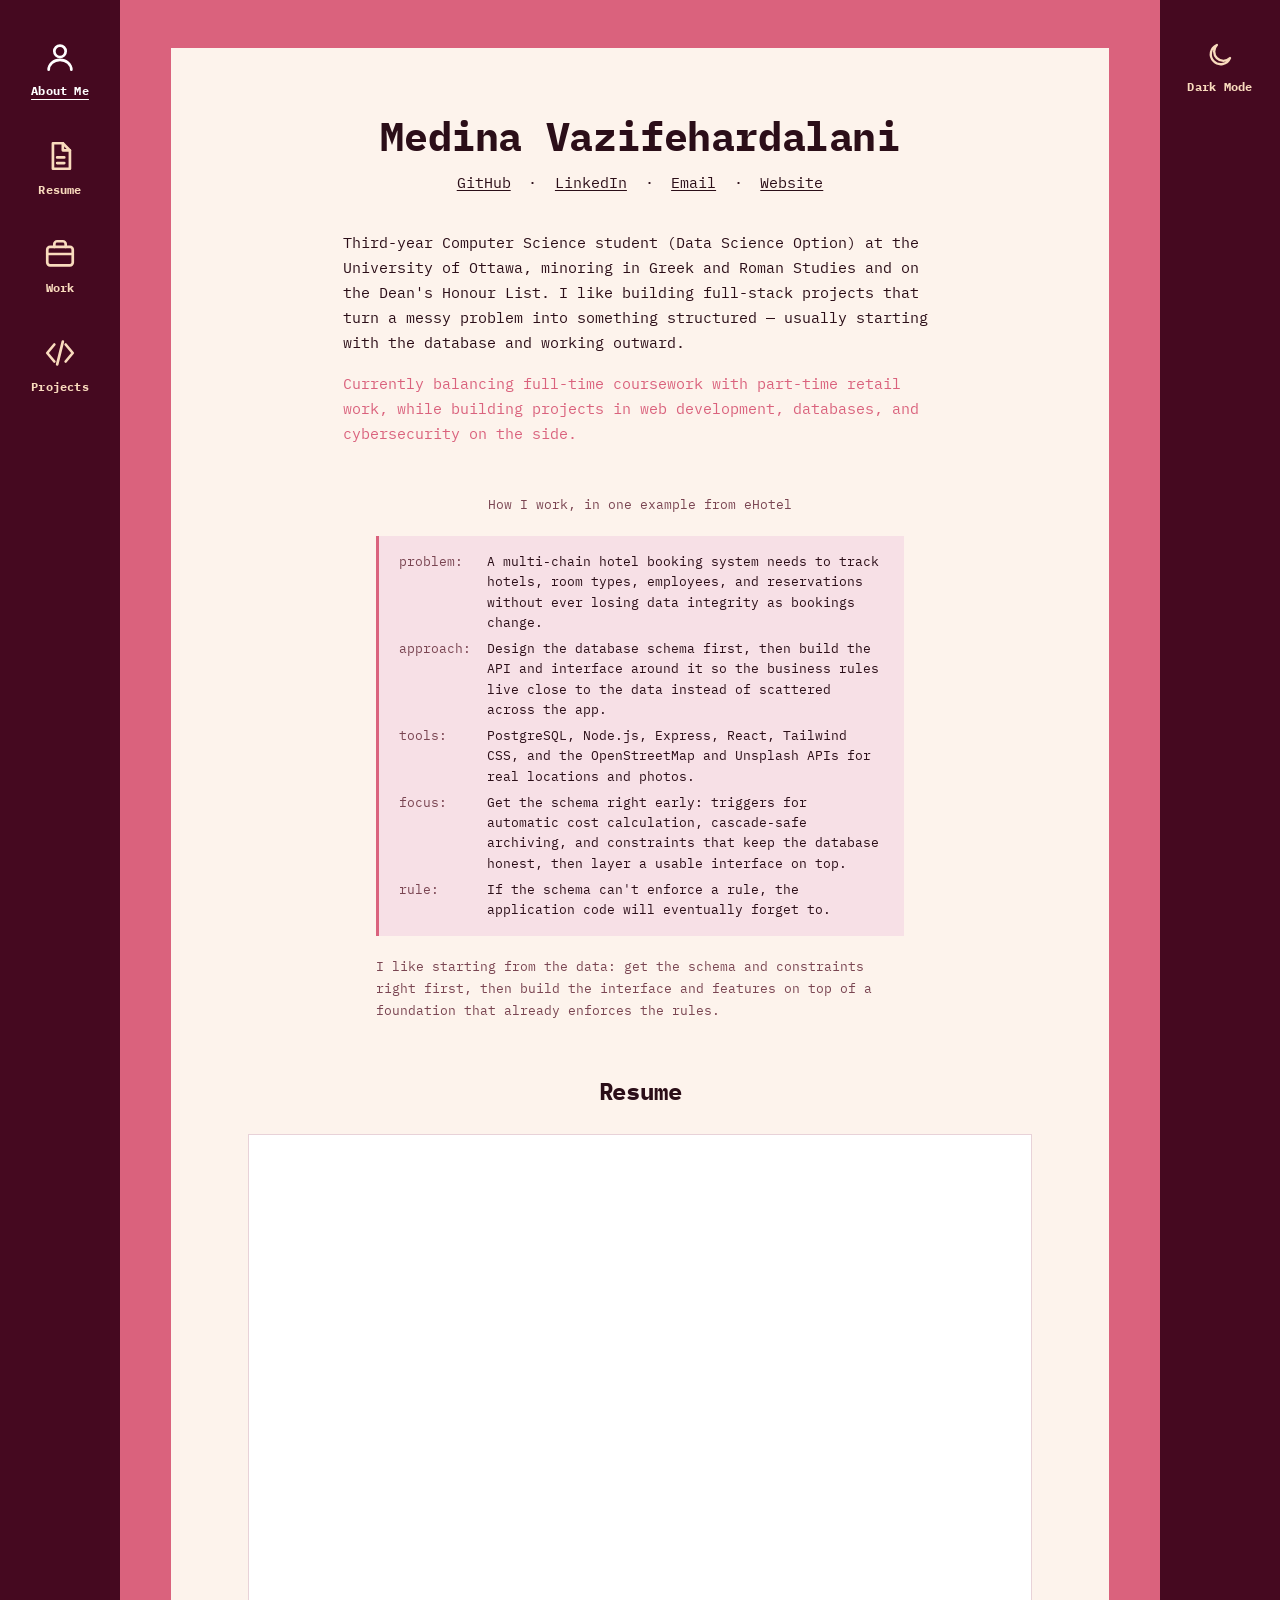
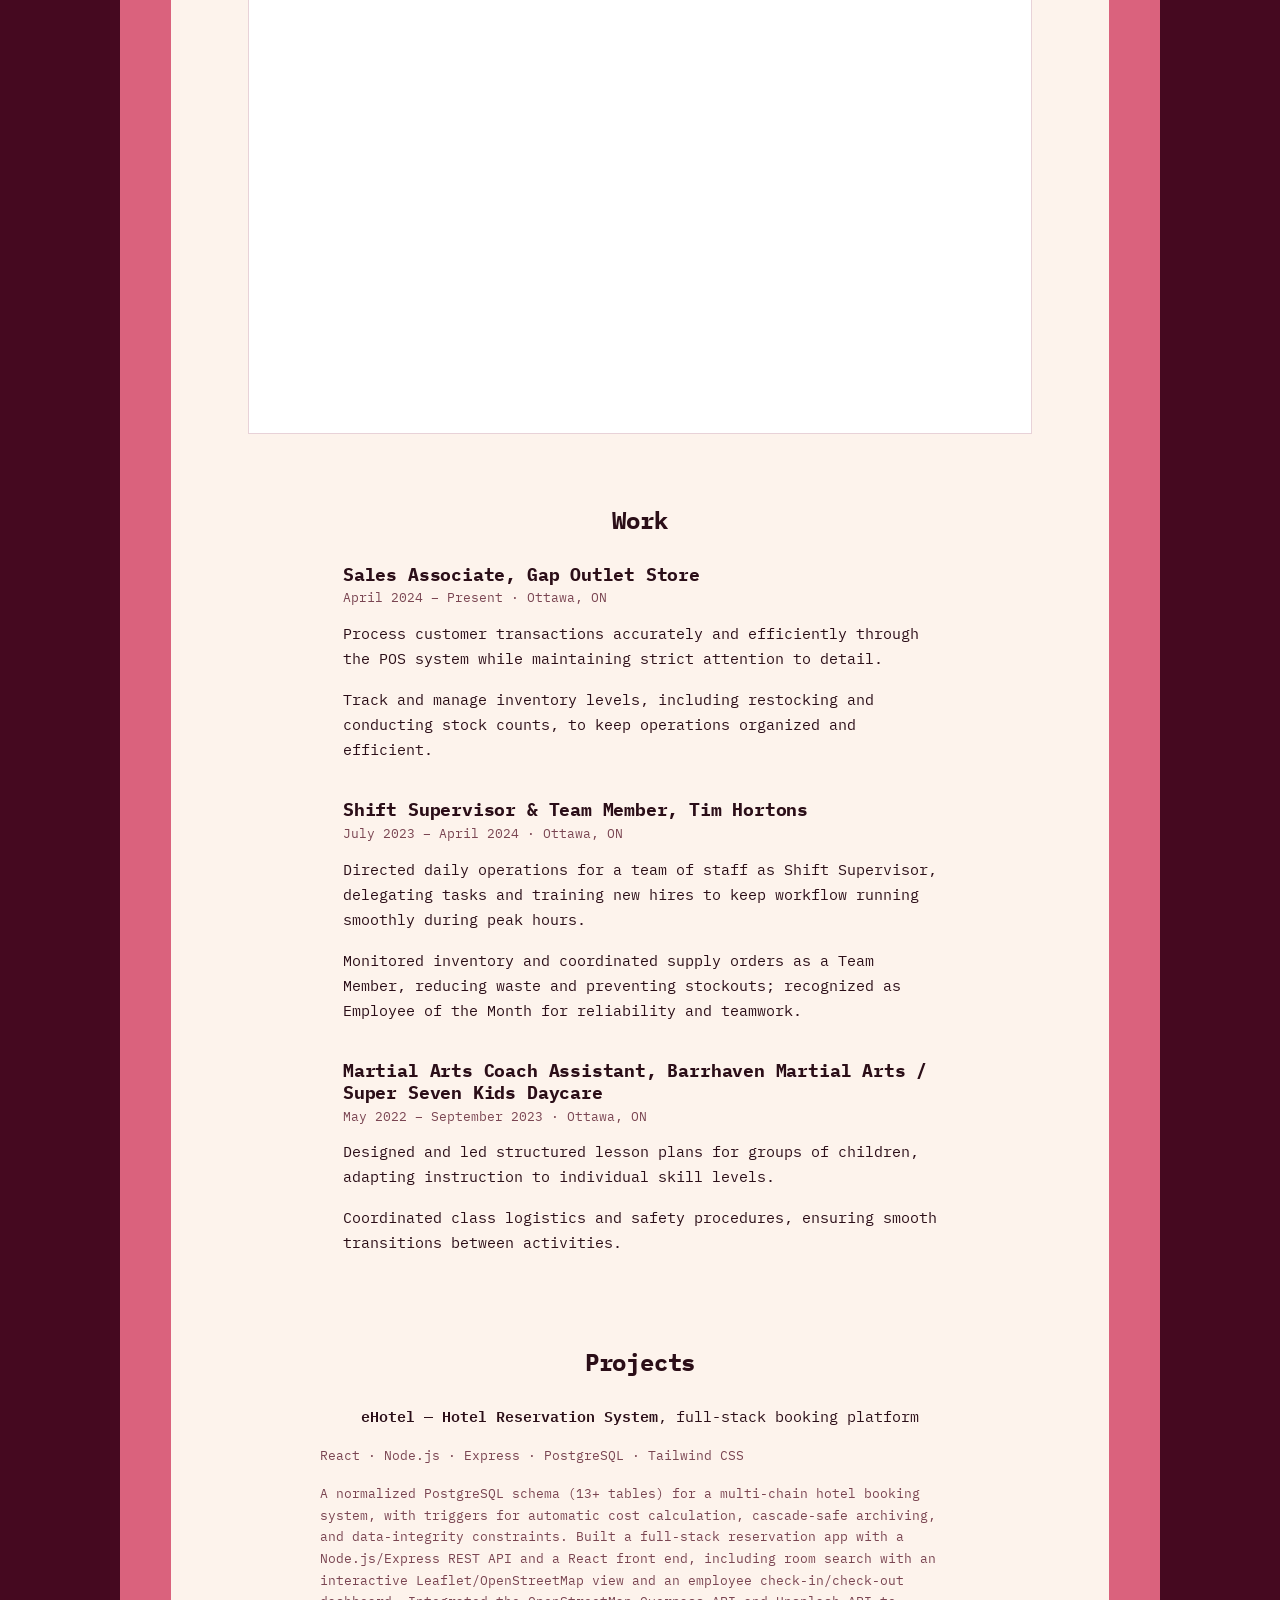
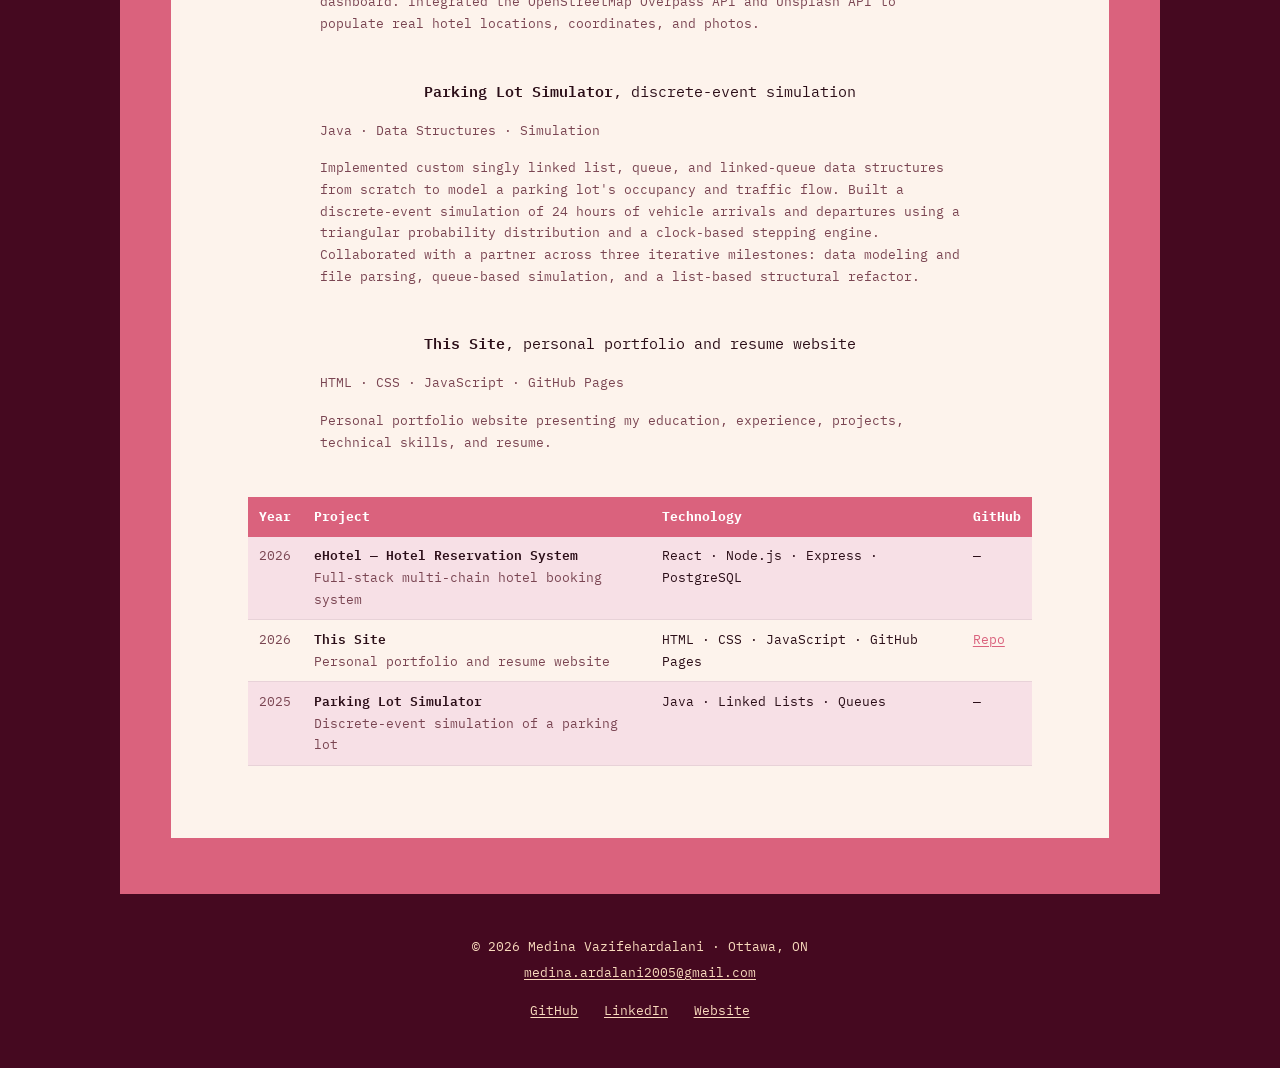
<file: index.html>
<!doctype html>
<html lang="en">
<head>
  <meta charset="utf-8">
  <meta name="viewport" content="width=device-width, initial-scale=1">
  <title>Medina Vazifehardalani</title>
  <meta name="description" content="Computer Science (Data Science Option) student at the University of Ottawa. Full-stack projects, databases, and an interest in cybersecurity and data science.">
  <link rel="preconnect" href="https://fonts.googleapis.com">
  <link rel="preconnect" href="https://fonts.gstatic.com" crossorigin>
  <link href="https://fonts.googleapis.com/css2?family=IBM+Plex+Mono:wght@400;500;600;700&display=swap" rel="stylesheet">
  <script>
    (function(){
      try {
        var t = localStorage.getItem('theme');
        if(t) document.documentElement.setAttribute('data-theme', t);
      } catch(e){}
    })();
  </script>
  <link rel="icon" href="assets/img/favicon.svg" type="image/svg+xml">
  <link rel="stylesheet" href="assets/style.css?v=2">
</head>

<body>
<div class="shell">

  <aside class="side left">
    <div class="side-stick">

      <nav class="side-nav" aria-label="Primary">

        <a href="#top" aria-current="page">
          <svg viewBox="0 0 24 24" aria-hidden="true">
            <circle cx="12" cy="8" r="4"/>
            <path d="M4 21c0-4 3.6-7 8-7s8 3 8 7"/>
          </svg>
          About Me
        </a>

        <a href="#cv">
          <svg viewBox="0 0 24 24" aria-hidden="true">
            <path d="M7 3h7l5 5v13H7z"/>
            <path d="M14 3v5h5"/>
            <path d="M10 13h5M10 17h5"/>
          </svg>
          Resume
        </a>

        <a href="#work">
          <svg viewBox="0 0 24 24" aria-hidden="true">
            <rect x="3" y="7" width="18" height="13" rx="2"/>
            <path d="M8 7V5a2 2 0 0 1 2-2h4a2 2 0 0 1 2 2v2"/>
            <path d="M3 12h18"/>
          </svg>
          Work
        </a>

        <a href="#projects">
          <svg viewBox="0 0 24 24" aria-hidden="true">
            <path d="M8 6 3 12l5 6"/>
            <path d="m16 6 5 6-5 6"/>
            <path d="M14 4l-4 16"/>
          </svg>
          Projects
        </a>

      </nav>

      <button class="theme-toggle" type="button" aria-label="Toggle light or dark theme">

        <span class="when-light">
          <svg viewBox="0 0 24 24" aria-hidden="true">
            <path d="M20 14.5A8 8 0 1 1 9.5 4a6.5 6.5 0 0 0 10.5 10.5z"/>
          </svg>
          Dark Mode
        </span>

        <span class="when-dark">
          <svg viewBox="0 0 24 24" aria-hidden="true">
            <circle cx="12" cy="12" r="4"/>
            <path d="M12 2v2M12 20v2M4.9 4.9l1.4 1.4M17.7 17.7l1.4 1.4M2 12h2M20 12h2M4.9 19.1l1.4-1.4M17.7 6.3l1.4-1.4"/>
          </svg>
          Light Mode
        </span>

      </button>

    </div>
  </aside>


  <div class="card-col">

    <main class="card">

      <!-- =========================================================
           INTRO
           ========================================================= -->

      <section class="intro" id="top">

        <h1>Medina Vazifehardalani</h1>

        <p class="icons">
          <a href="https://github.com/Medina-Ardalani" target="_blank" rel="noopener">
            GitHub
          </a> ·

          <a href="https://linkedin.com/in/medina-ardalani"
             target="_blank"
             rel="noopener">
            LinkedIn
          </a> ·

          <a href="mailto:medina.ardalani2005@gmail.com">
            Email
          </a> ·

          <a href="https://medina-ardalani.github.io"
             target="_blank"
             rel="noopener">
            Website
          </a>
        </p>

        <p class="lede">
          Third-year Computer Science student (Data Science Option) at the
          University of Ottawa, minoring in Greek and Roman Studies and on
          the Dean's Honour List. I like building full-stack projects that
          turn a messy problem into something structured — usually starting
          with the database and working outward.
        </p>

        <p class="seeking">
          Currently balancing full-time coursework with part-time retail
          work, while building projects in web development, databases, and
          cybersecurity on the side.
        </p>

      </section>


      <!-- =========================================================
           HOW I WORK
           ========================================================= -->

      <section class="how-i-work" aria-labelledby="hiw">

        <p class="kicker" id="hiw">
          How I work, in one example from eHotel
        </p>

        <div class="record">

          <dl>

            <dt>problem</dt>
            <dd>A multi-chain hotel booking system needs to track hotels, room types, employees, and reservations without ever losing data integrity as bookings change.</dd>

            <dt>approach</dt>
            <dd>Design the database schema first, then build the API and interface around it so the business rules live close to the data instead of scattered across the app.</dd>

            <dt>tools</dt>
            <dd>PostgreSQL, Node.js, Express, React, Tailwind CSS, and the OpenStreetMap and Unsplash APIs for real locations and photos.</dd>

            <dt>focus</dt>
            <dd>Get the schema right early: triggers for automatic cost calculation, cascade-safe archiving, and constraints that keep the database honest, then layer a usable interface on top.</dd>

            <dt>rule</dt>
            <dd>If the schema can't enforce a rule, the application code will eventually forget to.</dd>

          </dl>

        </div>

        <p class="record-caption">
          I like starting from the data: get the schema and constraints
          right first, then build the interface and features on top of a
          foundation that already enforces the rules.
        </p>

      </section>


      <!-- =========================================================
           RESUME
           ========================================================= -->

      <section class="section" id="cv">

        <h2>Resume</h2>

        <div class="cv-embed">

          <iframe
            src="assets/img/MedinaVazifehardalaniResume.pdf#toolbar=0&navpanes=0&scrollbar=1"
            title="Medina Vazifehardalani Resume"
            width="100%"
            height="100%"
            scrolling="yes"
            style="border: none;"
          ></iframe>

        </div>

      </section>

      <!-- =========================================================
           WORK
           ========================================================= -->

      <section class="section" id="work">

        <h2>Work</h2>

        <article class="entry">

          <h3>Sales Associate, Gap Outlet Store</h3>

          <p class="meta">
            April 2024 – Present · Ottawa, ON
          </p>

          <p>
            Process customer transactions accurately and efficiently through
            the POS system while maintaining strict attention to detail.
          </p>

          <p>
            Track and manage inventory levels, including restocking and
            conducting stock counts, to keep operations organized and
            efficient.
          </p>

        </article>


        <article class="entry">

          <h3>Shift Supervisor &amp; Team Member, Tim Hortons</h3>

          <p class="meta">
            July 2023 – April 2024 · Ottawa, ON
          </p>

          <p>
            Directed daily operations for a team of staff as Shift
            Supervisor, delegating tasks and training new hires to keep
            workflow running smoothly during peak hours.
          </p>

          <p>
            Monitored inventory and coordinated supply orders as a Team
            Member, reducing waste and preventing stockouts; recognized as
            Employee of the Month for reliability and teamwork.
          </p>

        </article>


        <article class="entry">

          <h3>Martial Arts Coach Assistant, Barrhaven Martial Arts / Super Seven Kids Daycare</h3>

          <p class="meta">
            May 2022 – September 2023 · Ottawa, ON
          </p>

          <p>
            Designed and led structured lesson plans for groups of children,
            adapting instruction to individual skill levels.
          </p>

          <p>
            Coordinated class logistics and safety procedures, ensuring
            smooth transitions between activities.
          </p>

        </article>

      </section>


      <!-- =========================================================
           PROJECTS
           ========================================================= -->

      <section class="section" id="projects">

        <h2>Projects</h2>


        <div class="showcase">

          <p class="cap">
            <strong>eHotel — Hotel Reservation System</strong>,
            full-stack booking platform
          </p>

          <p class="blurb">
            React · Node.js · Express · PostgreSQL · Tailwind CSS
          </p>

          <p class="blurb">
            A normalized PostgreSQL schema (13+ tables) for a multi-chain
            hotel booking system, with triggers for automatic cost
            calculation, cascade-safe archiving, and data-integrity
            constraints. Built a full-stack reservation app with a
            Node.js/Express REST API and a React front end, including room
            search with an interactive Leaflet/OpenStreetMap view and an
            employee check-in/check-out dashboard. Integrated the
            OpenStreetMap Overpass API and Unsplash API to populate real
            hotel locations, coordinates, and photos.
          </p>

        </div>


        <div class="showcase">

          <p class="cap">
            <strong>Parking Lot Simulator</strong>,
            discrete-event simulation
          </p>

          <p class="blurb">
            Java · Data Structures · Simulation
          </p>

          <p class="blurb">
            Implemented custom singly linked list, queue, and linked-queue
            data structures from scratch to model a parking lot's occupancy
            and traffic flow. Built a discrete-event simulation of 24 hours
            of vehicle arrivals and departures using a triangular
            probability distribution and a clock-based stepping engine.
            Collaborated with a partner across three iterative milestones:
            data modeling and file parsing, queue-based simulation, and a
            list-based structural refactor.
          </p>

        </div>


        <div class="showcase">

          <p class="cap">
            <strong>This Site</strong>,
            personal portfolio and resume website
          </p>

          <p class="blurb">
            HTML · CSS · JavaScript · GitHub Pages
          </p>

          <p class="blurb">
            Personal portfolio website presenting my education, experience,
            projects, technical skills, and resume.
          </p>

        </div>


        <!-- =========================================================
             PROJECT TABLE
             ========================================================= -->

        <table class="all-projects">

          <thead>
            <tr>
              <th>Year</th>
              <th>Project</th>
              <th>Technology</th>
              <th>GitHub</th>
            </tr>
          </thead>

          <tbody>

            <tr>
              <td>2026</td>

              <td>
                <strong>eHotel — Hotel Reservation System</strong>
                Full-stack multi-chain hotel booking system
              </td>

              <td>
                React · Node.js · Express · PostgreSQL
              </td>

              <td>—</td>
            </tr>


            <tr>
              <td>2026</td>

              <td>
                <strong>This Site</strong>
                Personal portfolio and resume website
              </td>

              <td>
                HTML · CSS · JavaScript · GitHub Pages
              </td>

              <td>
                <a href="https://github.com/Medina-Ardalani/Medina-Ardalani.github.io"
                   target="_blank"
                   rel="noopener">
                  Repo
                </a>
              </td>
            </tr>


            <tr>
              <td>2025</td>

              <td>
                <strong>Parking Lot Simulator</strong>
                Discrete-event simulation of a parking lot
              </td>

              <td>
                Java · Linked Lists · Queues
              </td>

              <td>—</td>
            </tr>

          </tbody>

        </table>

      </section>

    </main>

  </div>


  <!-- =========================================================
       RIGHT SIDEBAR
       ========================================================= -->

  <aside class="side right">

    <div class="side-stick">

      <button class="theme-toggle" type="button" aria-label="Toggle light or dark theme">

        <span class="when-light">

          <svg viewBox="0 0 24 24" aria-hidden="true">
            <path d="M20 14.5A8 8 0 1 1 9.5 4a6.5 6.5 0 0 0 10.5 10.5z"/>
          </svg>

          Dark Mode

        </span>

        <span class="when-dark">

          <svg viewBox="0 0 24 24" aria-hidden="true">
            <circle cx="12" cy="12" r="4"/>
            <path d="M12 2v2M12 20v2M4.9 4.9l1.4 1.4M17.7 17.7l1.4 1.4M2 12h2M20 12h2M4.9 19.1l1.4-1.4M17.7 6.3l1.4-1.4"/>
          </svg>

          Light Mode

        </span>

      </button>

    </div>

  </aside>


  <!-- =========================================================
       FOOTER
       ========================================================= -->

  <footer class="site-footer">

    <div>
      © 2026 Medina Vazifehardalani · Ottawa, ON
    </div>

    <div>
      <a href="mailto:medina.ardalani2005@gmail.com">
        medina.ardalani2005@gmail.com
      </a>
    </div>

    <div class="icons">

      <a href="https://github.com/Medina-Ardalani"
         target="_blank"
         rel="noopener">
        GitHub
      </a>

      <a href="https://linkedin.com/in/medina-ardalani"
         target="_blank"
         rel="noopener">
        LinkedIn
      </a>

      <a href="https://medina-ardalani.github.io"
         target="_blank"
         rel="noopener">
        Website
      </a>

    </div>

  </footer>

</div>

<script src="assets/theme.js?v=1"></script>

</body>
</html>
</file>
<file: assets/style.css>
/* ------------------------------------------------------------------
   medina vazifehardalani — portfolio
   Look: a light content card on a bold page colour, deep-wine sidebars,
   monospace type throughout, centered section headings.
   Tokens first. Change --frame to recolour the whole page.
   ------------------------------------------------------------------ */

:root {
  --frame: #da627d;          /* the page colour behind the card */
  --side: #450920;           /* sidebars + footer */
  --side-ink: #f9dbbd;
  --paper: #fdf3ec;          /* the card */
  --ink: #2b0e18;
  --muted: #7a4552;
  --rule: #e8d2d8;
  --well: #f7e0e6;
  --link: #da627d;
  --link-ink: #a53860;
  --ok: #1e9a73;

  --mono: "IBM Plex Mono", ui-monospace, "SF Mono", Menlo, Consolas, monospace;

  --t-0: 0.95rem;            /* 15.2px body — mono reads best a touch smaller */
  --t-1: 1.15rem;
  --t-2: 1.5rem;
  --t-3: 1.95rem;
  --t-4: 2.5rem;
  --t-s: 0.82rem;

  --measure: 66ch;
  --side-w: 7.5rem;
  --card-w: 64rem;
}

:root[data-theme="dark"] {
  --paper: #1f0812;
  --ink: #f6e6ea;
  --muted: #c48b98;
  --rule: #4a1522;
  --well: #29091a;
  --link: #ffa5ab;
  --link-ink: #ffa5ab;
  --frame: #450920;
}

@media (prefers-color-scheme: dark) {
  :root:not([data-theme="light"]) {
    --paper: #1f0812;
  --ink: #f6e6ea;
  --muted: #c48b98;
  --rule: #4a1522;
  --well: #29091a;
  --link: #ffa5ab;
  --link-ink: #ffa5ab;
  --frame: #450920;
  }
}

/* ---- base ---------------------------------------------------------- */

*, *::before, *::after { box-sizing: border-box; }

html { -webkit-text-size-adjust: 100%; }

body {
  margin: 0;
  background: var(--frame);
  color: var(--ink);
  font-family: var(--mono);
  font-size: var(--t-0);
  line-height: 1.65;
  font-feature-settings: "kern" 1, "liga" 0;
}

img { display: block; max-width: 100%; height: auto; }

a { color: var(--link); text-decoration: underline; text-decoration-thickness: 1px; text-underline-offset: 0.16em; }
a:hover { color: var(--link-ink); }

:focus-visible { outline: 2px solid var(--link); outline-offset: 3px; }

h1, h2, h3 { font-weight: 700; line-height: 1.2; letter-spacing: -0.01em; margin: 0; }
h1 { font-size: var(--t-4); }
h2 { font-size: var(--t-2); text-align: center; }
h3 { font-size: var(--t-1); }

p, ul, ol { margin: 0 0 1rem; }
ul, ol { padding-left: 1.3rem; }
li + li { margin-top: 0.35rem; }

code { background: var(--well); padding: 0.05em 0.3em; border-radius: 3px; font-size: 0.95em; }
strong { font-weight: 600; }
small { font-size: var(--t-s); }
.muted { color: var(--muted); }

/* ---- shell: sidebar | card | sidebar ------------------------------- */

.shell {
  display: grid;
  grid-template-columns: var(--side-w) minmax(0, 1fr) var(--side-w);
  min-height: 100vh;
}

.side {
  background: var(--side);
  color: var(--side-ink);
  min-width: 0;
}

.side-stick {
  position: sticky;
  top: 0;
  display: flex;
  flex-direction: column;
  align-items: center;
  padding: 2.5rem 0.5rem;
  gap: 2.4rem;
}

.side-nav { display: flex; flex-direction: column; align-items: center; gap: 2.4rem; }

.side-nav a {
  color: var(--side-ink);
  text-decoration: none;
  display: flex;
  flex-direction: column;
  align-items: center;
  gap: 0.45rem;
  font-size: 0.72rem;
  font-weight: 700;
  letter-spacing: 0.02em;
}

.side-nav a svg { width: 34px; height: 34px; stroke: currentColor; fill: none; stroke-width: 1.9; stroke-linecap: round; stroke-linejoin: round; }
.side-nav a:hover, .side-nav a[aria-current="page"] { color: #fff; text-decoration: underline; text-underline-offset: 0.35em; }

.theme-toggle {
  font: inherit;
  font-size: 0.72rem;
  font-weight: 700;
  letter-spacing: 0.02em;
  color: var(--side-ink);
  background: none;
  border: 0;
  padding: 0;
  cursor: pointer;
  display: flex;
  flex-direction: column;
  align-items: center;
  gap: 0.45rem;
}
.theme-toggle svg { width: 30px; height: 30px; stroke: currentColor; fill: none; stroke-width: 1.9; stroke-linecap: round; stroke-linejoin: round; }
.theme-toggle:hover { color: #fff; }
.theme-toggle .when-light { display: flex; flex-direction: column; align-items: center; gap: 0.45rem; }
.theme-toggle .when-dark { display: none; }
:root[data-theme="dark"] .theme-toggle .when-light { display: none; }
:root[data-theme="dark"] .theme-toggle .when-dark { display: flex; flex-direction: column; align-items: center; gap: 0.45rem; }
@media (prefers-color-scheme: dark) {
  :root:not([data-theme="light"]) .theme-toggle .when-light { display: none; }
  :root:not([data-theme="light"]) .theme-toggle .when-dark { display: flex; flex-direction: column; align-items: center; gap: 0.45rem; }
}

.card-col { padding: 3rem clamp(1rem, 4vw, 3.5rem) 3.5rem; }

.card {
  background: var(--paper);
  max-width: var(--card-w);
  margin: 0 auto;
  padding: clamp(2rem, 5vw, 4rem) clamp(1.25rem, 6vw, 5rem) 3.5rem;
}

.site-footer {
  grid-column: 1 / -1;
  background: var(--side);
  color: var(--side-ink);
  text-align: center;
  padding: 2.5rem 1rem 2.75rem;
  font-size: var(--t-s);
  line-height: 2;
}
.site-footer a { color: var(--side-ink); }
.site-footer .icons { display: flex; justify-content: center; gap: 1.6rem; margin-top: 0.75rem; }
.site-footer .icons svg { width: 26px; height: 26px; stroke: currentColor; fill: none; stroke-width: 1.8; stroke-linecap: round; stroke-linejoin: round; }

/* ---- intro ---------------------------------------------------------- */

.intro { text-align: center; padding-bottom: 1rem; }
.intro h1 { margin-bottom: 0.6rem; }
.intro .icons { display: flex; justify-content: center; gap: 1.1rem; margin: 0 0 2.2rem; }
.intro .icons a { color: var(--ink); }
.intro .icons svg { width: 26px; height: 26px; stroke: currentColor; fill: none; stroke-width: 1.9; stroke-linecap: round; stroke-linejoin: round; }
.intro .lede { text-align: left; max-width: var(--measure); margin: 0 auto 1rem; }
.intro .seeking { text-align: left; max-width: var(--measure); margin: 0 auto; color: var(--link); }

/* ---- sections ------------------------------------------------------- */

.section { padding-top: 3.5rem; }
.section > h2 { margin-bottom: 1.75rem; }
.section > p.center { text-align: center; color: var(--muted); font-size: var(--t-s); }

.entry { max-width: var(--measure); margin: 0 auto 2.25rem; }
.entry h3 { margin-bottom: 0.15rem; }
.entry .meta { color: var(--muted); font-size: var(--t-s); margin-bottom: 0.75rem; }
.entry .aside { color: var(--muted); font-size: var(--t-s); }
.entry p:last-child, .entry ul:last-child { margin-bottom: 0; }

/* the incident record — the one signature element, kept */
.record {
  background: var(--well);
  border-left: 3px solid var(--frame);
  padding: 1rem 1.25rem;
  margin: 1.25rem auto;
  max-width: var(--measure);
  font-size: var(--t-s);
  line-height: 1.55;
}
.record dl { margin: 0; display: grid; grid-template-columns: 5.5em 1fr; gap: 0.35rem 1rem; }
.record dt { color: var(--muted); }
.record dt::after { content: ":"; }
.record dd { margin: 0; white-space: pre-wrap; }
.record dd code { background: none; padding: 0; color: var(--link); }
.record-caption { color: var(--muted); font-size: var(--t-s); max-width: var(--measure); margin: 0.75rem auto 0; }
.how-i-work { padding-top: 2rem; }
.how-i-work .kicker { text-align: center; color: var(--muted); font-size: var(--t-s); margin-bottom: 0.75rem; }

/* Kept for the document outline and screen readers where the pill below is
   the visible title. */
.sr-only, .section > h2.sr-only {
  position: absolute;
  width: 1px;
  height: 1px;
  padding: 0;
  margin: -1px;
  overflow: hidden;
  clip-path: inset(50%);
  white-space: nowrap;
  border: 0;
}

/* resume / CV switcher — one pill holding both labels, the selected one
   filled. Same font, weight and tracking as .theme-toggle; every colour is
   a token, so it follows dark mode with everything else. */
.doc-toggle {
  display: flex;
  gap: 0.2rem;
  width: fit-content;
  margin: 0 auto 1rem;
  padding: 0.25rem;
  border: 1px solid var(--rule);
  border-radius: 999px;
  background: var(--well);
}
.doc-toggle button {
  font: inherit;
  font-size: 0.72rem;
  font-weight: 700;
  letter-spacing: 0.02em;
  color: var(--muted);
  background: none;
  border: 0;
  border-radius: 999px;
  padding: 0.4rem 1.35rem;
  cursor: pointer;
}
.doc-toggle button:hover { color: var(--ink); }
.doc-toggle button[aria-pressed="true"] { background: var(--frame); color: #fff; }

/* resume embed */
.cv-embed { max-width: 52rem; margin: 0 auto 1rem; border: 1px solid var(--rule); background: #fff; }
.cv-embed object { display: block; width: 100%; height: 42rem; }

/* project showcase: image centered, caption above */
.showcase { text-align: center; max-width: 40rem; margin: 0 auto 2.75rem; }
.showcase .cap { margin-bottom: 0.6rem; }
.showcase .cap a { font-weight: 600; }
.showcase img { margin: 0 auto; border: 1px solid var(--rule); }
.showcase .blurb { text-align: left; margin: 1rem auto 0; color: var(--muted); font-size: var(--t-s); }
.showcase .blurb a { color: var(--link); }

/* tables */
table { border-collapse: collapse; width: 100%; font-size: var(--t-s); margin: 0 auto 1rem; }
th { background: var(--frame); color: #fff; text-align: left; padding: 0.55rem 0.7rem; font-weight: 700; }
td { padding: 0.55rem 0.7rem; border-bottom: 1px solid var(--rule); vertical-align: top; }
tbody tr:nth-child(odd) td { background: var(--well); }
.all-projects { max-width: 54rem; }
.all-projects td:first-child { white-space: nowrap; color: var(--muted); }
.all-projects td:nth-child(2) strong { display: block; font-weight: 600; color: var(--ink); }
.all-projects td:nth-child(2) { color: var(--muted); }
.all-projects td:last-child { white-space: nowrap; }

.list { list-style: none; padding: 0; margin: 0 auto; max-width: var(--measure); }
.list li { padding: 0.5rem 0; border-top: 1px solid var(--rule); margin: 0; }
.list li:first-child { border-top: 0; }
.list .when { display: inline-block; min-width: 7rem; color: var(--muted); font-size: var(--t-s); }

/* ---- article pages (case studies, notes) ---------------------------- */

.article-header { text-align: center; padding-bottom: 1rem; }
.article-header .when { color: var(--muted); font-size: var(--t-s); }
.article-header h1 { font-size: var(--t-3); margin: 0.25rem 0 0.75rem; }
.article-header .lede { text-align: left; max-width: var(--measure); margin: 0 auto 0.75rem; }
.article-header .facts { text-align: left; max-width: var(--measure); margin: 0 auto; color: var(--muted); font-size: var(--t-s); }

.article-body > h2 { margin: 2.75rem 0 1rem; }
.article-body > h2 > span:first-child { display: block; font-size: var(--t-s); font-weight: 500; color: var(--muted); letter-spacing: 0; }
.article-body > p, .article-body > ul, .article-body > ol, .article-body > h3 { max-width: var(--measure); margin-left: auto; margin-right: auto; }
.article-body > h3 { margin-top: 1.5rem; margin-bottom: 0.5rem; }
.article-body figure { margin: 1.5rem auto; max-width: 54rem; }
.article-body figcaption { color: var(--muted); font-size: var(--t-s); margin-top: 0.6rem; text-align: center; }
.article-body table { max-width: 54rem; }
.figure-frame { border: 1px solid var(--rule); background: #0b0e14; }

.screens { display: grid; grid-template-columns: repeat(2, minmax(0, 1fr)); gap: 1.25rem; margin: 1.5rem auto 0.5rem; max-width: 54rem; }
.screens figure { margin: 0; }
.screens .span2 { grid-column: 1 / -1; }

.shots { display: grid; grid-template-columns: repeat(auto-fit, minmax(150px, 1fr)); gap: 1rem; margin: 1.5rem auto 0.5rem; max-width: 54rem; }
.shots figure { margin: 0; }
.shots img { border: 1px solid var(--rule); border-radius: 6px; }
.shots figcaption { margin-top: 0.4rem; }

.note { max-width: var(--measure); margin: 0 auto; padding: 2.5rem 0; border-top: 1px solid var(--rule); }
.note:first-of-type { border-top: 0; padding-top: 1rem; }
.note .when { color: var(--muted); font-size: var(--t-s); }
.note h2 { text-align: left; font-size: var(--t-2); margin: 0.2rem 0 1rem; }
.note .record { margin-left: 0; }

.status { display: inline-block; width: 0.55em; height: 0.55em; border-radius: 50%; background: var(--ok); margin-right: 0.5em; }

/* ---- responsive ----------------------------------------------------- */

@media (max-width: 900px) {
  .shell { grid-template-columns: minmax(0, 1fr); }
  .side-stick {
    position: static;
    flex-direction: row;
    flex-wrap: wrap;
    justify-content: center;
    padding: 0.8rem 0.6rem;
    gap: 0.8rem 1.1rem;
  }
  .side-nav { flex-direction: row; flex-wrap: wrap; justify-content: center; gap: 0.8rem 1.1rem; }
  .side-nav a { font-size: 0.65rem; gap: 0.3rem; }
  .side-nav a svg { width: 26px; height: 26px; }
  .side.right { display: none; }
  .side.left .theme-toggle { display: flex; }
  .card-col { padding: 1rem 0.75rem 1.5rem; min-width: 0; }
  .card { padding: 1.75rem 1rem 2.25rem; min-width: 0; overflow-wrap: anywhere; }
  .cv-embed, .all-projects { overflow-x: auto; }
  .screens { grid-template-columns: 1fr; }
  .all-projects td:last-child { white-space: normal; }
  .cv-embed object { height: 28rem; }
  .record dl { grid-template-columns: 1fr; gap: 0.1rem; }
  .record dt { margin-top: 0.5rem; }
  .record dt:first-child { margin-top: 0; }
  .list .when { display: block; min-width: 0; }
}

@media (min-width: 901px) {
  .side.left .theme-toggle { display: none; }
}

@media (prefers-reduced-motion: reduce) { * { scroll-behavior: auto !important; } }

@media print {
  body { background: #fff; }
  .side, .site-footer, .cv-embed { display: none; }
  .card { max-width: none; padding: 0; }
  a { color: inherit; text-decoration: none; }
}

.cv-embed {
  width: 100%;
  height: 100vh;
  overflow: hidden;
}

.cv-embed iframe {
  display: block;
  width: 100%;
  height: 100%;
  border: none;
}
</file>
